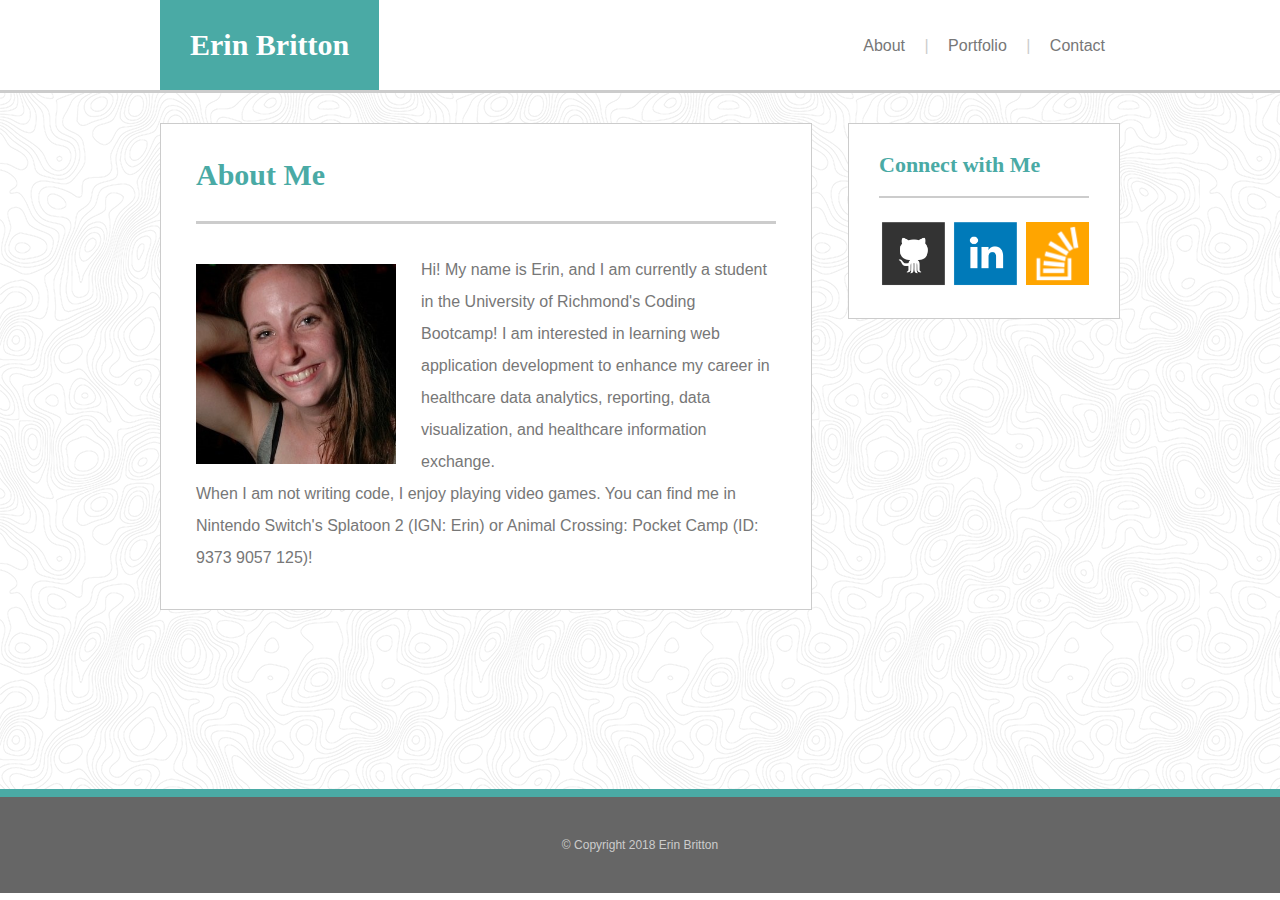
<file: index.html>
<!DOCTYPE html>
<html lang="en">
<head>
    <link rel="stylesheet" type="text/css" href="assets/css/reset.css">
    <link rel="stylesheet" type="text/css" href="assets/css/style.css">
    <title>Erin Britton's Portfolio</title>
</head>
<body>

<div class="background"> 

<div class="container-header">
        <header class="header">
            <div class="name-header">Erin Britton</div>
            <div class="link-header">
                <a class="link-text" href="index.html">About</a> | 
                <a class="link-text" href="portfolio.html">Portfolio</a> | 
                <a class="link-text" href="contact.html">Contact</a>
            </div>
        </header>
</div>

<div class="clear-float"></div>
    
<div class="container-body">
            <div class="main">
                    <header class="main-header">About Me</header>
                    <hr class="hr-main">
                    <img class="main-img" src="./assets/images/Selfie.jpg" alt="Selfie">
                    Hi! My name is Erin, and I am currently a student in the University of Richmond's Coding Bootcamp! I am interested in learning web application development to enhance my career in healthcare data analytics, reporting, data visualization, and healthcare information exchange.
                    <p>When I am not writing code, I enjoy playing video games. You can find me in Nintendo Switch's <a class="switch" href="" >Splatoon 2</a> (IGN: Erin) or Animal Crossing: Pocket Camp (ID: 9373 9057 125)!</p>
            </div>

            <div class="sidebar">
                    <h3 class="sidebar-header">Connect with Me</h3>
                    <hr class="hr-sidebar">
                    <a href="https://github.com/erinlbritton"><img class="icon" src="./assets/images/Github.png" alt="GitHub Icon"></a>
                    <a href="https://www.linkedin.com/in/erin-britton-30ba3854/"><img class="icon2" src="./assets/images/LinkedIn.png" alt="LinkedIn Icon"></a>
                    <a href="https://stackexchange.com/users/12824102/erin-britton"><img class="icon3" src="./assets/images/StackOverflow.png" alt="StackOverflow Icon"></a>
            </div>
</div>

<div class="clear-float"></div>
    
<div class="container-footer">
    <div class="footer-text">&copy; Copyright 2018 Erin Britton</div>
</div>

</div>
</body>
</html>
</file>
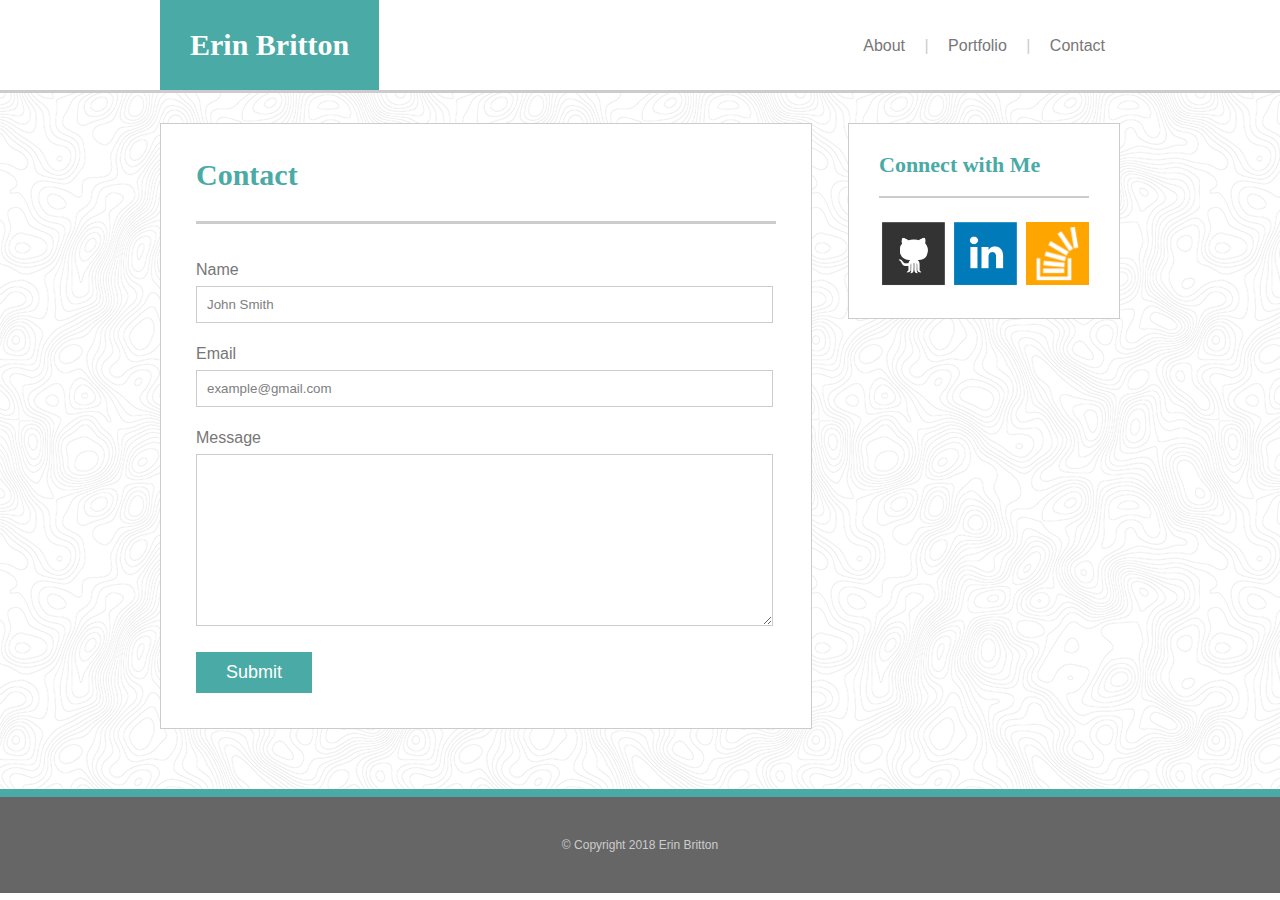
<file: contact.html>
<!DOCTYPE html>
<html lang="en">
<head>
    <link rel="stylesheet" type="text/css" href="assets/css/reset.css">
    <link rel="stylesheet" type="text/css" href="assets/css/style.css">
    <title>Erin Britton's Portfolio</title>
</head>
<body>

<div class="background"> 

<div class="container-header">
        <header class="header">
            <div class="name-header">Erin Britton</div>
            <div class="link-header">
                <a class="link-text" href="index.html">About</a> | 
                <a class="link-text" href="portfolio.html">Portfolio</a> | 
                <a class="link-text" href="contact.html">Contact</a>
            </div>
        </header>
</div>
        
<div class="clear-float"></div>
            
<div class="container-body">
            <div class="main">
                <header class="main-header">Contact</header>
                    <hr class="hr-main">
                            <form action="mailto:erinlbritton@gmail.com" method="post" enctype="text/plain">
                                Name
                                <br>
                                <input type="text" onclick="if(this.value == 'John Smith') { this.value = ''; }" name="textbox1" value="John Smith">
                                Email
                                <br>
                                <input type="text" onclick="if(this.value == 'example@gmail.com') { this.value = ''; }" name="textbox1" value="example@gmail.com">
                                Message
                                <br>
                                <textarea name="textbox2"></textarea>
                                <br>
                                <input type="submit" value="Submit">
                            </form> 
            </div>

            <div class="sidebar">
                <h3 class="sidebar-header">Connect with Me</h3>
                <hr class="hr-sidebar">
                <a href="https://github.com/erinlbritton"><img class="icon" src="./assets/images/Github.png" alt="GitHub Icon"></a>
                <a href="https://www.linkedin.com/in/erin-britton-30ba3854/"><img class="icon2" src="./assets/images/LinkedIn.png" alt="LinkedIn Icon"></a>
                <a href="https://stackexchange.com/users/12824102/erin-britton"><img class="icon3" src="./assets/images/StackOverflow.png" alt="StackOverflow Icon"></a>
            </div>
</div>

<div class="clear-float"></div>

<div class="container-footer">
    <div class="footer-text">&copy; Copyright 2018 Erin Britton</div>
</div>

</div>
</body>
</html>
</file>
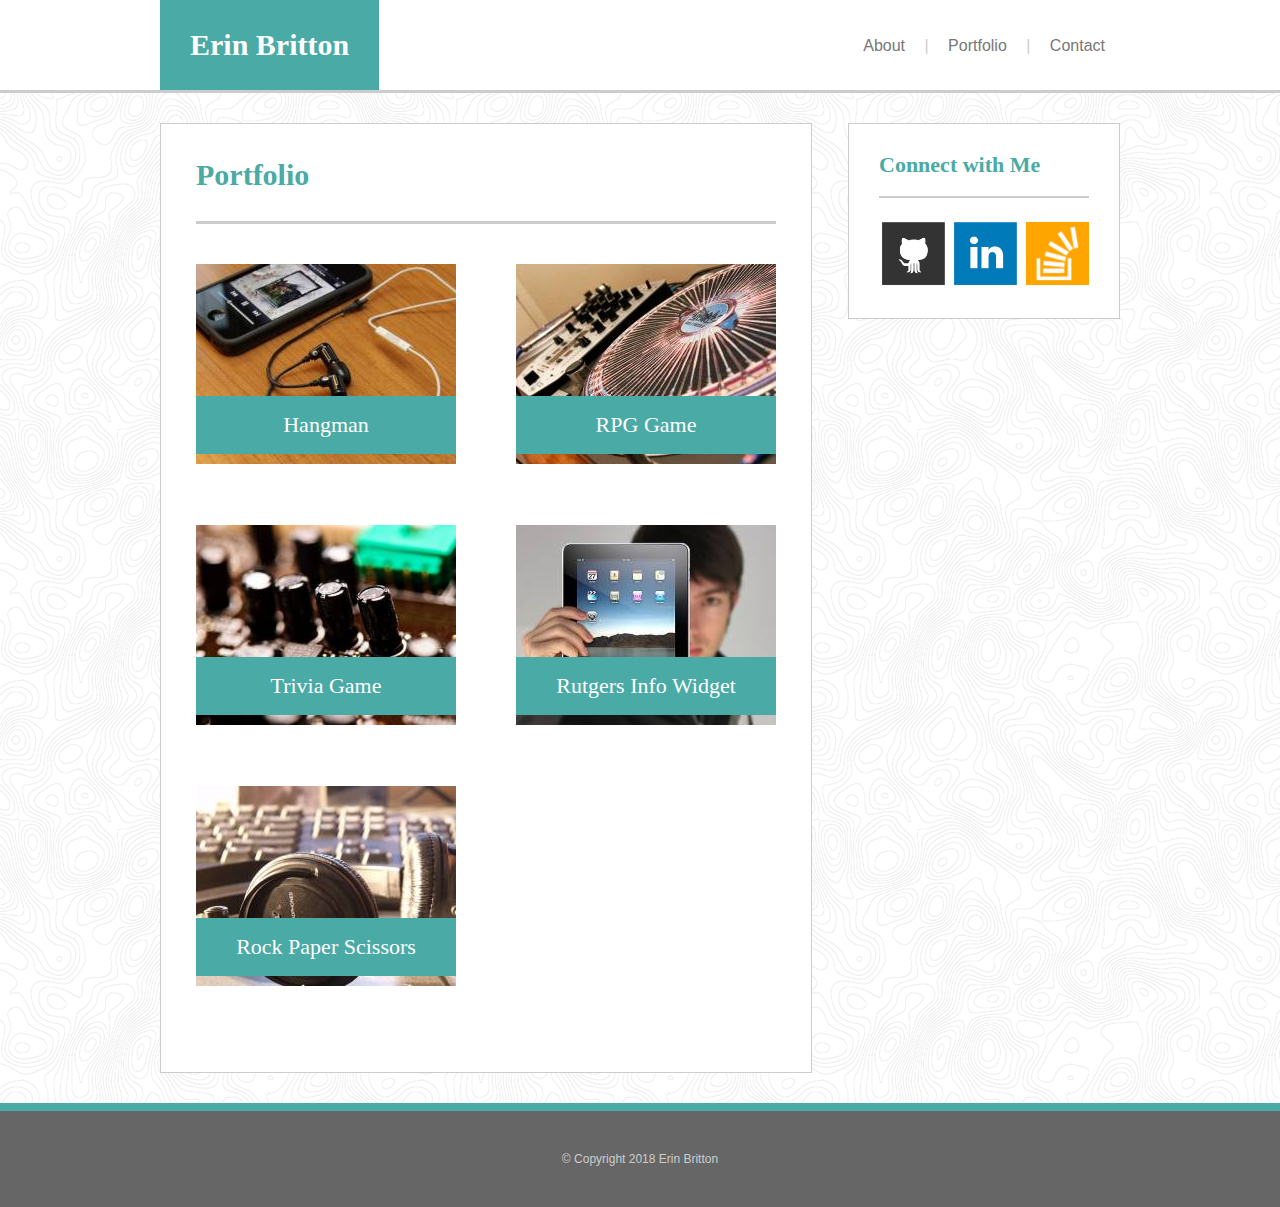
<file: portfolio.html>
<!DOCTYPE html>
<html lang="en">
<head>
    <link rel="stylesheet" type="text/css" href="assets/css/reset.css">
    <link rel="stylesheet" type="text/css" href="assets/css/style.css">
    <title>Erin Britton's Portfolio</title>
</head>
<body>

<div class="background"> 
        
<div class="container-header">
        <header class="header">
            <div class="name-header">Erin Britton</div>
            <div class="link-header">
                <a class="link-text" href="index.html">About</a> | 
                <a class="link-text" href="portfolio.html">Portfolio</a> | 
                <a class="link-text" href="contact.html">Contact</a>
            </div>
        </header>
</div>
        
<div class="clear-float"></div>
            
<div class="container-body">
            <div class="main">
                <header class="main-header">Portfolio</header>
                    <hr class="hr-main">
                        <div  class="portfolio-img-left">
                            <img src="./assets/images/Placeholder1.jpg" alt="Hangman Placeholder">
                            <div class="portfolio-img-label">Hangman</div>
                        </div>
                        <div class="portfolio-img-right">
                            <img src="./assets/images/Placeholder2.jpg" alt="RPG Game Placeholder">
                            <div class="portfolio-img-label">RPG Game</div>
                        </div>                    
                    <div class="clear-float"></div>
                        <div  class="portfolio-img-left">
                            <img src="./assets/images/Placeholder3.jpg" alt="Trivia Game Placeholder">
                            <div class="portfolio-img-label">Trivia Game</div>
                        </div>
                        <div class="portfolio-img-right">
                            <img src="./assets/images/Placeholder4.jpg" alt="Rutgers Info Widget Placeholder">
                            <div class="portfolio-img-label">Rutgers Info Widget</div>
                        </div>                    
                    <div class="clear-float"></div>
                        <div  class="portfolio-img-left">
                            <img src="./assets/images/Placeholder5.jpg" alt="Rock Paper Scissors Placeholder">
                            <div class="portfolio-img-label">Rock Paper Scissors</div>
                        </div>
            </div>

            <div class="sidebar">
                <h3 class="sidebar-header">Connect with Me</h3>
                <hr class="hr-sidebar">
                <a href="https://github.com/erinlbritton"><img class="icon" src="./assets/images/Github.png" alt="GitHub Icon"></a>
                <a href="https://www.linkedin.com/in/erin-britton-30ba3854/"><img class="icon2" src="./assets/images/LinkedIn.png" alt="LinkedIn Icon"></a>
                <a href="https://stackexchange.com/users/12824102/erin-britton"><img class="icon3" src="./assets/images/StackOverflow.png" alt="StackOverflow Icon"></a>
            </div>
</div>

<div class="clear-float"></div>

<div class="container-footer">
    <div class="footer-text">&copy; Copyright 2018 Erin Britton</div>
</div>

</div>
</body>
</html>
</file>
<file: assets/css/style.css>
/* This container should span the width of the page, contain centered header elements, 
have a white background, and fixed position so it doesn't scroll.  */
.container-header {
    background-color: #ffffff;
    margin: 0px;
    padding: 0px;
    width: 100%;
    border-bottom-color: #cccccc;
    border-bottom-style: solid;
    border-bottom-width: 3px;
    position: fixed;
    top: 0px;
    z-index: 2;
}

/* sets and centers the content display width of 960px */
.header {
    background-color: #ffffff;
    margin: 0px auto;
    width: 960px;
    display: table;
}

/* tag for my name; floats left */
.name-header {
    background-color: #4aaaa5;
    color: white;
    font-family: 'Georgia', Times, 'Times New Roman', serif;
    font-size: 30px;
    font-weight: bold;
    padding: 30px;
    display: table-cell;
    vertical-align: middle;
    float: left;
    margin: 0;
}

/* navigation links; floats right */
.link-header {
    color: #cccccc;
    background-color: #ffffff;
    font-family: 'Arial', 'Helvetica Neue', Helvetica, sans-serif;
    padding-top: 38px;
    padding-bottom: 36px;
    float: right;
}

/* spaces out links around pipes */
.link-text {
    padding-left: 15px;
    padding-right: 15px;
}

/* sets link color and removes underline */
a:link {
    text-decoration: none;
    color: #777777;
}

/* sets link color and removes underline */
a:visited {
    text-decoration: none;
    color: #777777;
}

/* adds underline on mouse hover */
a:hover {
    text-decoration: underline;
    color: #777777;
}

/* active must come after hover to be effective */
a:active {
    text-decoration: underline;
    color: #777777;
}
/* clears float between sections */
.clear-float {
    clear: both;
    margin: 0;
    padding: 0;
}

/* sets background image (from https://www.toptal.com/designers/subtlepatterns/) */
.background {
    background: url('../images/topography.png');
    margin: 0;
    padding: 0;
    top: 0;
    left: 0;
 }

/* This contains the main page contents to the same width as the header and allows
the main and sidebar sections to float appropriately */
.container-body {
    margin-top: 93px;
    margin-bottom: 30px;
    margin-left: auto;
    margin-right: auto;
    padding: 0;
    width: 960px;
    display: table;
    font-family: 'Arial', 'Helvetica Neue', Helvetica, sans-serif;
    z-index: 1;
    min-height: calc(100vh - 234px); /*100% - (height of footer + height of header) */
}

/* contains the header for the main page content (left panel) */
.main-header {
    color: #4aaaa5;
    font-family: 'Georgia', Times, 'Times New Roman', serif;
    font-size: 30px;
    font-weight: bold;
}

/* line separating the main-header and main content */
.hr-main {
    border-top: 2px;
    border-style: solid;
    border-color: #cccccc;
    margin-top: 30px;
    margin-bottom: 30px;
    padding: 0;    
}

/* contains the main page content (left panel) */
.main {
    background: #ffffff;
    margin-top: 30px;
    display: table-cell;
    border-style: solid;
    border-width: 1px;
    border-color: #cccccc;
    width: 580px;
    padding: 35px;
    line-height: 200%;
    color: #777777;
    float: left;
}

/* main image for the main section */
.main-img {
    float:left;
    width: 200px;
    height: 200px;
    margin-right: 25px;
    margin-top: 10px;
}

/* sets spacing and location of left-side portfolio images */
.portfolio-img-left {
    float:left;
    margin-top: 10px;
    margin-bottom: 40px;
    position: relative;
}

/* sets spacing and location of the right-side portfolio images */
.portfolio-img-right {
    float:right;
    margin-top: 10px;
    margin-bottom: 40px;
    position: relative;
}

/* creates the label over the portfolio images */
.portfolio-img-label {
    position: absolute;
    width: 100%;
    bottom: 10%;
    background: #4aaaa5;
    color: white;
    text-align: center;
    font-size: 22px;
    font-family: 'Georgia', Times, 'Times New Roman', serif;
    padding-top: 5%;
    padding-bottom: 5%;
}

/* changes the color of the labels over the portfolio images */
.portfolio-img-label:hover {
    position: absolute;
    width: 100%;
    bottom: 10%;
    background: #377F7C;
    color: white;
    text-align: center;
    font-size: 22px;
    font-family: 'Georgia', Times, 'Times New Roman', serif;
    padding-top: 5%;
    padding-bottom: 5%;
}

/* sidebar content on the right of the main section */
.sidebar {
    background: #ffffff;
    border-style: solid;
    border-width: 1px;
    border-color: #cccccc;
    width: 210px;
    margin-top: 30px;
    padding: 30px;
    float: right;
}

/* header for the sidebar section */
.sidebar-header {
    color: #4aaaa5;
    font-family: 'Georgia', Times, 'Times New Roman', serif;
    font-size: 22px;
    font-weight: bold;
    margin-top: 0px;
    margin-bottom: 0px;
}

/* line separating the sidebar header and content */
.hr-sidebar {
    border-top: 1px;
    border-style: solid;
    border-color: #cccccc;
    margin-top: 20px;
    margin-bottom: 20px;
    padding: 0;    
}

/* sets size and placement of github icon (from https://www.iconfinder.com/) */
.icon {
    height: 70px;
    width: 70px;
    float: left;
}

/* sets size and placement of linkedin icon */
.icon2 {
    height: 70px;
    width: 70px;
    margin-left: 2px;
    margin-right: 2px;
    float: left;
}

/* adjusts the size and placement of the stackoverflow icon because it does not have a border
unlike the other two icons */
.icon3 {
    height: 63px;
    width: 63px;
    margin-top: 4px;
    float: right;
}

/* contains the footer content */
.container-footer {
    background-color: #666666;
    margin: 0 auto;
    width: 100%;
    display: table;
    border-top: 8px;
    border-left: 0px;
    border-right: 0px;
    border-bottom: 0px;
    border-style: solid;
    border-color: #4aaaa5;
    padding: 0;
    height: 96px;
}

/* defines the footer copyright text */
.footer-text {
    color: #cccccc;
    font-family: 'Arial', 'Helvetica Neue', Helvetica, sans-serif;
    font-size: 12px;
    display: table-cell;
    vertical-align: middle;
    text-align: center;
    margin: 0;
    padding: 42px;
}

/* defines the "name" box on the contact form */
input[name=textbox1] {
    width: calc(100% - 25px);
    padding: 10px;
    margin-bottom: 15px;
    color: grey;
    border: 1px;
    border-style: solid;
    border-color: #cccccc;
}

/* defines the free-text field on the contact form */
textarea[name=textbox2] {
    width: calc(100% - 25px);
    height: 150px;
    padding: 10px;
    margin-bottom: 15px;
    color: grey;
    border: 1px;
    border-style: solid;
    border-color: #cccccc;
}

/* defines the submit icon on the contact form */
input[type=button], input[type=submit], input[type=reset] {
    background-color: #4aaaa5;
    border: none;
    color: white;
    font-size: 18px;
    padding-left: 30px;
    padding-right: 30px;
    padding-top: 10px;
    padding-bottom: 10px;
    margin-bottom: 0px;
    cursor: pointer;
}
</file>
